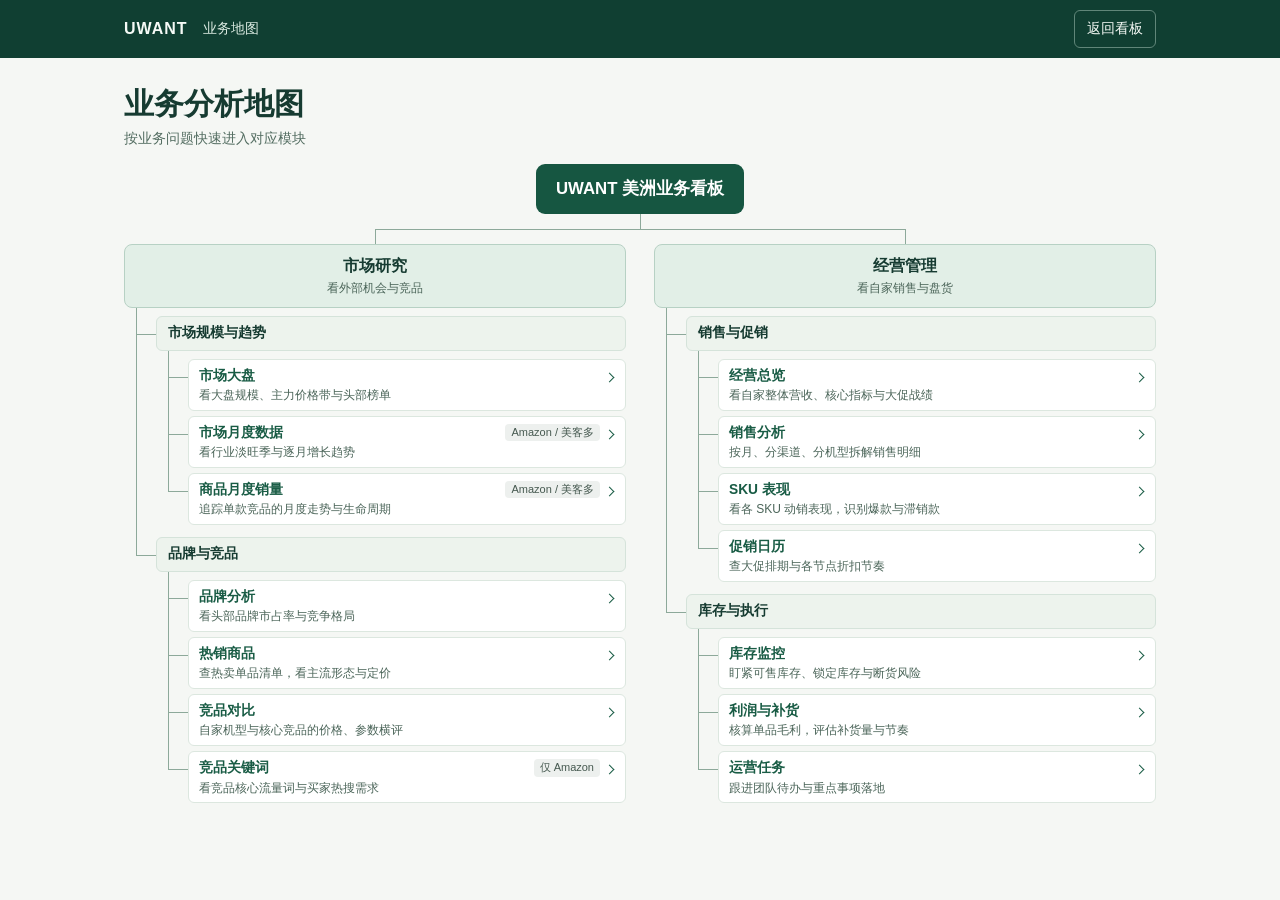
<file: business-guide/index.html>
<!doctype html>
<html lang="zh-CN">
<head>
<meta charset="utf-8">
<meta name="viewport" content="width=device-width, initial-scale=1">
<title>业务分析地图 · UWANT</title>
<link rel="stylesheet" href="guide.css?v=02c60f5fa3bf">
<script defer src="../history-metrics.js?v=eed1ff84bc74"></script>
<script defer src="../research-quality.js?v=49a2043333f8"></script>
<script defer src="../model.js?v=4a21cc941106"></script>
<script defer src="../market-presentation.js?v=88e8c49e752f"></script>
<script defer src="guide.js?v=c7ae36394c33"></script>
</head>
<body>
<header>
  <a class="brand" href="../">UWANT</a>
  <span aria-current="page">业务地图</span>
  <a class="back" data-guide-return href="../#page=market">返回看板</a>
</header>
<main>
  <h1>业务分析地图</h1>
  <p class="guide-intro">按业务问题快速进入对应模块</p>
  <p class="guide-scope" data-guide-scope role="status" hidden></p>
  <nav class="guide-map" aria-label="美洲业务看板导航">
    <div class="guide-root">
      <strong>UWANT 美洲业务看板</strong>
    </div>
    <ul class="guide-branches">
      <li class="guide-branch">
        <h2>市场研究<small class="guide-branch-note">看外部机会与竞品</small></h2>
        <ul class="guide-children guide-groups">
          <li>
            <h3>市场规模与趋势</h3>
            <ul class="guide-children guide-links">
              <li><a href="../#page=market"><span>市场大盘</span><small>看大盘规模、主力价格带与头部榜单</small></a></li>
              <li><a class="guide-tagged" href="../market-history/" data-monthly-page><span>市场月度数据</span><small>看行业淡旺季与逐月增长趋势</small><small class="guide-badge">Amazon / 美客多</small></a></li>
              <li><a class="guide-tagged" href="../#page=market&amp;view=monthly"><span>商品月度销量</span><small>追踪单款竞品的月度走势与生命周期</small><small class="guide-badge">Amazon / 美客多</small></a></li>
            </ul>
          </li>
          <li>
            <h3>品牌与竞品</h3>
            <ul class="guide-children guide-links">
              <li><a href="../#page=brands"><span>品牌分析</span><small>看头部品牌市占率与竞争格局</small></a></li>
              <li><a href="../#page=market&amp;view=products"><span>热销商品</span><small>查热卖单品清单，看主流形态与定价</small></a></li>
              <li><a href="../#page=competitors"><span>竞品对比</span><small>自家机型与核心竞品的价格、参数横评</small></a></li>
              <li><a class="guide-tagged" href="../#page=market&amp;view=keywords"><span>竞品关键词</span><small>看竞品核心流量词与买家热搜需求</small><small class="guide-badge">仅 Amazon</small></a></li>
            </ul>
          </li>
        </ul>
      </li>
      <li class="guide-branch">
        <h2>经营管理<small class="guide-branch-note">看自家销售与盘货</small></h2>
        <ul class="guide-children guide-groups">
          <li>
            <h3>销售与促销</h3>
            <ul class="guide-children guide-links">
              <li><a href="../#module=operations&amp;page=overview"><span>经营总览</span><small>看自家整体营收、核心指标与大促战绩</small></a></li>
              <li><a href="../#module=operations&amp;page=analysis"><span>销售分析</span><small>按月、分渠道、分机型拆解销售明细</small></a></li>
              <li><a href="../#module=operations&amp;page=products"><span>SKU 表现</span><small>看各 SKU 动销表现，识别爆款与滞销款</small></a></li>
              <li><a href="../#module=operations&amp;page=calendar"><span>促销日历</span><small>查大促排期与各节点折扣节奏</small></a></li>
            </ul>
          </li>
          <li>
            <h3>库存与执行</h3>
            <ul class="guide-children guide-links">
              <li><a href="../#module=operations&amp;page=inventory"><span>库存监控</span><small>盯紧可售库存、锁定库存与断货风险</small></a></li>
              <li><a href="../#module=operations&amp;page=profit"><span>利润与补货</span><small>核算单品毛利，评估补货量与节奏</small></a></li>
              <li><a href="../#module=operations&amp;page=tasks"><span>运营任务</span><small>跟进团队待办与重点事项落地</small></a></li>
            </ul>
          </li>
        </ul>
      </li>
    </ul>
  </nav>
</main>
</body>
</html>
</file>
<file: business-guide/guide.css>
:root {
  color: #163b31;
  background: #f5f7f4;
  font-family: -apple-system, BlinkMacSystemFont, "PingFang SC", "Microsoft YaHei", sans-serif;
  line-height: 1.4;
}
* { box-sizing: border-box; }
body { margin: 0; }
header {
  display: flex;
  align-items: center;
  gap: 16px;
  min-height: 58px;
  padding: 8px max(24px, calc((100% - 1032px) / 2));
  background: #103f32;
  color: #f5faf6;
}
header a { color: inherit; text-decoration: none; }
header a:focus-visible, .guide-links a:focus-visible { outline: 2px solid #258565; outline-offset: 3px; }
header a:focus-visible { outline-color: #fff; }
.brand { font-weight: 750; letter-spacing: .06em; }
header span { color: #d9e9e0; font-size: .875rem; }
.back {
  margin-left: auto;
  padding: 8px 12px;
  border: 1px solid #608679;
  border-radius: 6px;
  font-size: .875rem;
  white-space: nowrap;
}
.back:hover { background: #235a49; }
main { max-width: 1080px; margin: auto; padding: 24px 24px 38px; }
h1 { margin: 0 0 4px; font-size: clamp(1.4rem, 3.2vw, 1.9rem); }
.guide-intro { margin: 0 0 16px; color: #536d61; font-size: .875rem; }
.guide-scope {
  width: fit-content;
  max-width: 100%;
  margin: 0 0 16px;
  padding: 7px 10px;
  border: 1px solid #d5e3da;
  border-radius: 6px;
  background: #edf3ed;
  color: #40594e;
  font-size: .8rem;
}
.guide-map { --tree-line: #8da99a; }
.guide-map ul { list-style: none; margin-block: 0; }
.guide-root {
  width: max-content;
  max-width: 100%;
  margin-inline: auto;
  padding: 13px 20px;
  border-radius: 9px;
  background: #165641;
  color: #fff;
  text-align: center;
}
.guide-root strong { display: block; font-size: 1.05rem; }
.guide-branches {
  position: relative;
  display: grid;
  grid-template-columns: repeat(2,minmax(0,1fr));
  align-items: start;
  gap: 28px;
  padding: 30px 0 0;
}
.guide-branches::before, .guide-branches::after,
.guide-branch::before, .guide-children > li::before, .guide-children > li::after {
  content: "";
  position: absolute;
  pointer-events: none;
}
.guide-branches::before {
  top: 0;
  left: 50%;
  height: 15px;
  border-left: 1px solid var(--tree-line);
}
.guide-branches::after {
  top: 15px;
  left: calc(25% - 7px);
  right: calc(25% - 7px);
  border-top: 1px solid var(--tree-line);
}
.guide-branch { position: relative; min-width: 0; }
.guide-branch::before {
  top: -15px;
  left: 50%;
  height: 15px;
  border-left: 1px solid var(--tree-line);
}
.guide-branch h2 {
  margin: 0;
  padding: 10px 14px;
  border: 1px solid #b7d1c4;
  border-radius: 8px;
  background: #e2efe7;
  font-size: 1rem;
  text-align: center;
}
.guide-branch-note {
  display: block;
  margin-top: 3px;
  color: #4b6559;
  font-size: .75rem;
  font-weight: 400;
}
.guide-children { margin-inline: 12px 0; padding: 8px 0 0 20px; }
.guide-children > li { position: relative; min-width: 0; padding-bottom: 5px; }
.guide-children > li:last-child { padding-bottom: 0; }
.guide-children > li::before {
  top: -8px;
  bottom: 0;
  left: -20px;
  border-left: 1px solid var(--tree-line);
}
.guide-children > li:last-child::before { bottom: auto; height: 27px; }
.guide-children > li::after {
  top: 18px;
  left: -20px;
  width: 20px;
  border-top: 1px solid var(--tree-line);
}
.guide-groups > li { padding-bottom: 12px; }
.guide-groups h3 {
  margin: 0;
  padding: 6px 11px;
  min-height: 35px;
  border: 1px solid #d5e3da;
  border-radius: 6px;
  background: #edf3ed;
  font-size: .875rem;
}
.guide-links a {
  position: relative;
  display: block;
  padding: 6px 25px 6px 10px;
  min-height: 43px;
  border: 1px solid #dce7df;
  border-radius: 6px;
  background: #fff;
  color: #195c45;
  text-decoration: none;
}
.guide-links a::after {
  content: "";
  position: absolute;
  top: 14px;
  right: 12px;
  width: 6px;
  height: 6px;
  border-top: 1px solid currentColor;
  border-right: 1px solid currentColor;
  transform: rotate(45deg);
}
.guide-links a:hover { border-color: #a8cab8; background: #f2f8f3; }
.guide-links span { display: block; font-size: .86rem; font-weight: 670; }
.guide-links small { display: block; margin-top: 2px; color: #4b6559; font-size: .75rem; }
.guide-tagged > span { padding-right: 6.4rem; }
.guide-links .guide-badge {
  position: absolute;
  top: 7px;
  right: 25px;
  margin: 0;
  padding: 1px 6px;
  border-radius: 4px;
  background: #edf0ee;
  color: #45584f;
  font-size: .6875rem;
  white-space: nowrap;
}
@media (max-width: 680px) {
  header { gap: 10px; padding-inline: 14px; }
  main { padding: 18px 14px 28px; }
  .guide-intro, .guide-scope { margin-bottom: 12px; }
  .guide-root { margin-inline: 0; text-align: left; }
  .guide-branches { grid-template-columns: minmax(0,1fr); gap: 14px; margin-left: 8px; padding: 12px 0 0 16px; }
  .guide-branches::before, .guide-branches::after { display: none; }
  .guide-branch::before { top: -14px; left: -16px; width: 16px; height: 33px; border-bottom: 1px solid var(--tree-line); }
  .guide-branch:not(:last-child)::before { height: auto; bottom: -14px; border-bottom: 0; }
  .guide-branch:not(:last-child)::after { content: ""; position: absolute; top: 19px; left: -16px; width: 16px; border-top: 1px solid var(--tree-line); }
  .guide-branch h2 { text-align: left; }
  .guide-children { margin-left: 8px; padding-left: 14px; }
  .guide-children > li::before, .guide-children > li::after { left: -14px; }
  .guide-children > li::after { width: 14px; }
}
</file>
